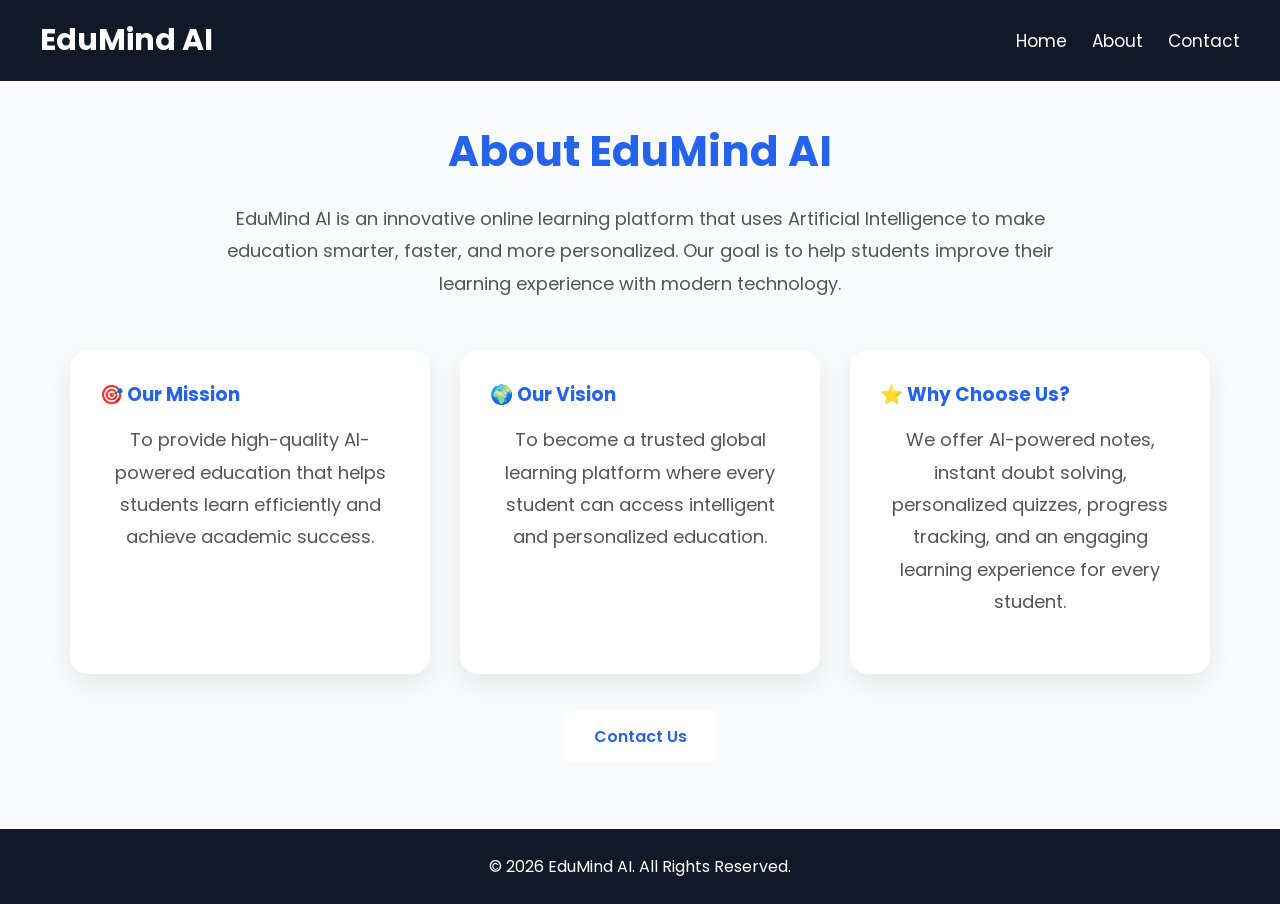
<file: about.html>
<!DOCTYPE html>
<html lang="en">
<head>
    <meta charset="UTF-8">
    <meta name="viewport" content="width=device-width, initial-scale=1.0">
    <title>About - EduMind AI</title>

    <link href="https://fonts.googleapis.com/css2?family=Poppins:wght@300;400;500;600;700&display=swap" rel="stylesheet">
    <link rel="stylesheet" href="style.css">
</head>
<body>

    <!-- Navbar -->
    <nav>
        <div class="logo">EduMind AI</div>

        <ul>
            <li><a href="index.html">Home</a></li>
            <li><a href="about.html">About</a></li>
            <li><a href="contact.html">Contact</a></li>
        </ul>
    </nav>

    <!-- About Section -->
    <section class="about">

        <h1>About EduMind AI</h1>

        <p>
            EduMind AI is an innovative online learning platform that uses
            Artificial Intelligence to make education smarter, faster, and
            more personalized. Our goal is to help students improve their
            learning experience with modern technology.
        </p>

        <div class="about-container">

            <div class="about-card">
                <h3>🎯 Our Mission</h3>
                <p>
                    To provide high-quality AI-powered education that helps
                    students learn efficiently and achieve academic success.
                </p>
            </div>

            <div class="about-card">
                <h3>🌍 Our Vision</h3>
                <p>
                    To become a trusted global learning platform where every
                    student can access intelligent and personalized education.
                </p>
            </div>

            <div class="about-card">
                <h3>⭐ Why Choose Us?</h3>
                <p>
                    We offer AI-powered notes, instant doubt solving,
                    personalized quizzes, progress tracking, and an engaging
                    learning experience for every student.
                </p>
            </div>

        </div>

        <div style="text-align:center; margin-top:50px;">
            <a href="contact.html" class="btn">Contact Us</a>
        </div>

    </section>

    <!-- Footer -->
    <footer>
        <p>© 2026 EduMind AI. All Rights Reserved.</p>
    </footer>
    <script src="script.js"></script>
</body>
</html>
</file>
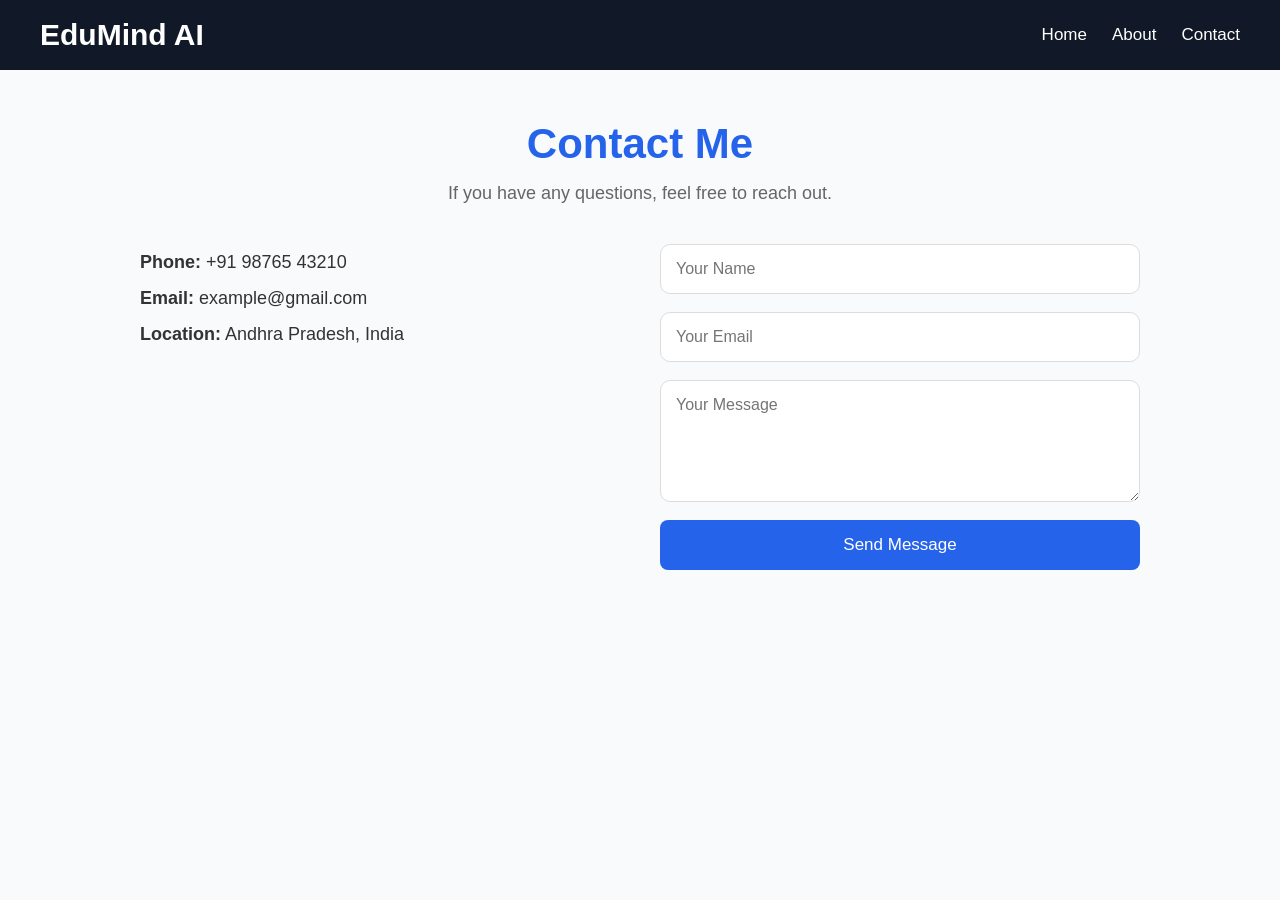
<file: contact.html>
<!DOCTYPE html>
<html lang="en">
<head>
  <meta charset="UTF-8">
  <meta name="viewport" content="width=device-width, initial-scale=1.0">
  <title>Contact</title>
  <link rel="stylesheet" href="style.css">
</head>
<body>

  <!-- NAVBAR (optional if you already have it) -->
  <nav>
    <div class="logo">EduMind AI</div>
    <ul>
        <li><a href="index.html">Home</a></li>
        <li><a href="about.html">About</a></li>
        <li><a href="contact.html" class="active">Contact</a></li>
    </ul>
</nav>

  <!-- CONTACT SECTION -->
  <section class="contact-section">
    <div class="contact-container">

      <h1>Contact Me</h1>
      <p>If you have any questions, feel free to reach out.</p>

      <div class="contact-box">

        <ul class="contact-list">
          <li><strong>Phone:</strong> +91 98765 43210</li>
          <li><strong>Email:</strong> example@gmail.com</li>
          <li><strong>Location:</strong> Andhra Pradesh, India</li>
        </ul>

        <form class="contact-form">
          <input type="text" placeholder="Your Name" required>
          <input type="email" placeholder="Your Email" required>
          <textarea placeholder="Your Message" rows="5" required></textarea>
          <button type="submit">Send Message</button>
        </form>

      </div>

    </div>
  </section>

</body>
</html>
</file>
<file: style.css>
/* Google Font */
*{
    margin:0;
    padding:0;
    box-sizing:border-box;
    font-family:'Poppins',sans-serif;
}

html{
    scroll-behavior:smooth;
}

body{
    background:#f8fafc;
    color:#333;
}

/* ================= NAVBAR ================= */

nav{
    position:fixed;
    top:0;
    left:0;
    width:100%;
    background:#111827;
    display:flex;
    justify-content:space-between;
    align-items:center;
    padding:18px 40px;
    z-index:1000;
}

.logo{
    color:#fff;
    font-size:30px;
    font-weight:700;
}

nav ul{
    display:flex;
    list-style:none;
}

nav ul li{
    margin-left:25px;
}

nav ul li a{
    text-decoration:none;
    color:#fff;
    font-size:17px;
    transition:.3s;
}

nav ul li a:hover{
    color:#60a5fa;
}

/* ================= HERO ================= */

.hero{
    min-height:100vh;
    display:flex;
    justify-content:space-between;
    align-items:center;
    padding:120px 8%;
    background:linear-gradient(135deg,#2563eb,#7c3aed);
    color:white;
    gap:50px;
}

.hero-text{
    flex:1;
}

.hero-text h1{
    font-size:72px;
    line-height:1.2;
    margin-bottom:25px;
}

.hero-text p{
    font-size:20px;
    line-height:1.8;
    margin-bottom:35px;
}

.buttons{
    display:flex;
    gap:20px;
}

.btn,
.btn-outline{
    text-decoration:none;
    padding:14px 30px;
    border-radius:8px;
    font-weight:600;
    transition:.3s;
}

.btn{
    background:white;
    color:#2563eb;
}

.btn:hover{
    transform:translateY(-4px);
}

.btn-outline{
    border:2px solid white;
    color:white;
}

.btn-outline:hover{
    background:white;
    color:#2563eb;
}

.hero-image{
    flex:1.2;
    display:flex;
    justify-content:center;
    align-items:center;
}

.hero-image img{
    width:100%;
    max-width:700px;
    height:auto;
}
/* ================= FEATURES ================= */

.features{
    padding:90px 70px;
    text-align:center;
}

.features h2{
    font-size:40px;
    margin-bottom:50px;
}

.feature-box{
    display:flex;
    gap:25px;
}

.card{
    background:white;
    padding:30px;
    border-radius:18px;
    flex:1;
    box-shadow:0 10px 25px rgba(0,0,0,.08);
    transition:.4s;
}

.card:hover{
    transform:translateY(-10px);
}

.card h3{
    color:#2563eb;
    margin-bottom:15px;
}

.card p{
    color:#666;
    line-height:1.7;
}
/* ================= PLANS ================= */

.plans{
    padding:90px 70px;
    text-align:center;
    background:#eef4ff;
}

.plans h2{
    font-size:40px;
    margin-bottom:50px;
}

.plan-container{
    display:flex;
    gap:30px;
}

.plan-card{
    flex:1;
    background:white;
    padding:35px;
    border-radius:20px;
    box-shadow:0 10px 25px rgba(0,0,0,.08);
    transition:.4s;
}

.plan-card:hover{
    transform:translateY(-10px);
}

.plan-card h3{
    font-size:25px;
    margin-bottom:15px;
}

.plan-card h1{
    color:#2563eb;
    margin-bottom:20px;
}

.plan-card p{
    margin:12px 0;
    color:#555;
}

.popular{
    background:linear-gradient(135deg,#2563eb,#7c3aed);
    color:white;
}

.popular h1,
.popular h3,
.popular p{
    color:white;
}

.plan-btn{
    display:inline-block;
    margin-top:25px;
    text-decoration:none;
    background:#2563eb;
    color:white;
    padding:12px 28px;
    border-radius:8px;
    transition:.3s;
}

.popular .plan-btn{
    background:white;
    color:#2563eb;
}

.plan-btn:hover{
    transform:scale(1.05);
}

/* ================= ABOUT PAGE ================= */

.about{
    padding:120px 70px 80px;
    background:#f8fafc;
}

.about h1{
    text-align:center;
    font-size:42px;
    color:#2563eb;
    margin-bottom:20px;
}

.about p{
    max-width:900px;
    margin:0 auto 25px;
    text-align:center;
    font-size:18px;
    line-height:1.8;
    color:#555;
}

.about-container{
    display:flex;
    gap:30px;
    margin-top:50px;
}

.about-card{
    flex:1;
    background:white;
    padding:30px;
    border-radius:18px;
    box-shadow:0 10px 25px rgba(0,0,0,.08);
    transition:.3s;
}

.about-card:hover{
    transform:translateY(-8px);
}

.about-card h3{
    color:#2563eb;
    margin-bottom:15px;
}

/* ================= CONTACT PAGE ================= */

.contact-section{
    padding:120px 70px 80px;
    background:#f8fafc;
    min-height:100vh;
}

.contact-container{
    max-width:1000px;
    margin:auto;
    text-align:center;
}

.contact-container h1{
    font-size:42px;
    color:#2563eb;
    margin-bottom:15px;
}

.contact-container p{
    color:#666;
    font-size:18px;
    margin-bottom:40px;
}

.contact-box{
    display:flex;
    gap:40px;
    justify-content:space-between;
    align-items:flex-start;
    flex-wrap:wrap;
}

.contact-list{
    flex:1;
    list-style:none;
    text-align:left;
    font-size:18px;
    line-height:2;
}

.contact-form{
    flex:1;
    display:flex;
    flex-direction:column;
    gap:18px;
}

.contact-form input,
.contact-form textarea{
    width:100%;
    padding:15px;
    border:1px solid #ddd;
    border-radius:10px;
    font-size:16px;
}

.contact-form button{
    background:#2563eb;
    color:white;
    border:none;
    padding:15px;
    border-radius:8px;
    cursor:pointer;
    font-size:17px;
    transition:.3s;
}

.contact-form button:hover{
    background:#1d4ed8;
}



/* ================= FOOTER ================= */

footer{
    background:#111827;
    color:white;
    text-align:center;
    padding:25px;
}

/* ================= RESPONSIVE ================= */

@media(max-width:900px){

nav{
    flex-direction:column;
    padding:20px;
}

nav ul{
    flex-direction:column;
    text-align:center;
    margin-top:20px;
}

nav ul li{
    margin:12px 0;
}

.hero{
    flex-direction:column;
    text-align:center;
}

.hero-text{
    width:100%;
}

.hero-text h1{
    font-size:42px;
}

.hero-text p{
    font-size:18px;
}

.buttons{
    justify-content:center;
}

.hero-image{
    width:80%;
    margin-top:40px;
}

.feature-box,
.plan-container{
    flex-direction:column;
}
.contact-box{
    flex-direction:column;
}

.contact-list{
    text-align:center;
}
}
</file>
